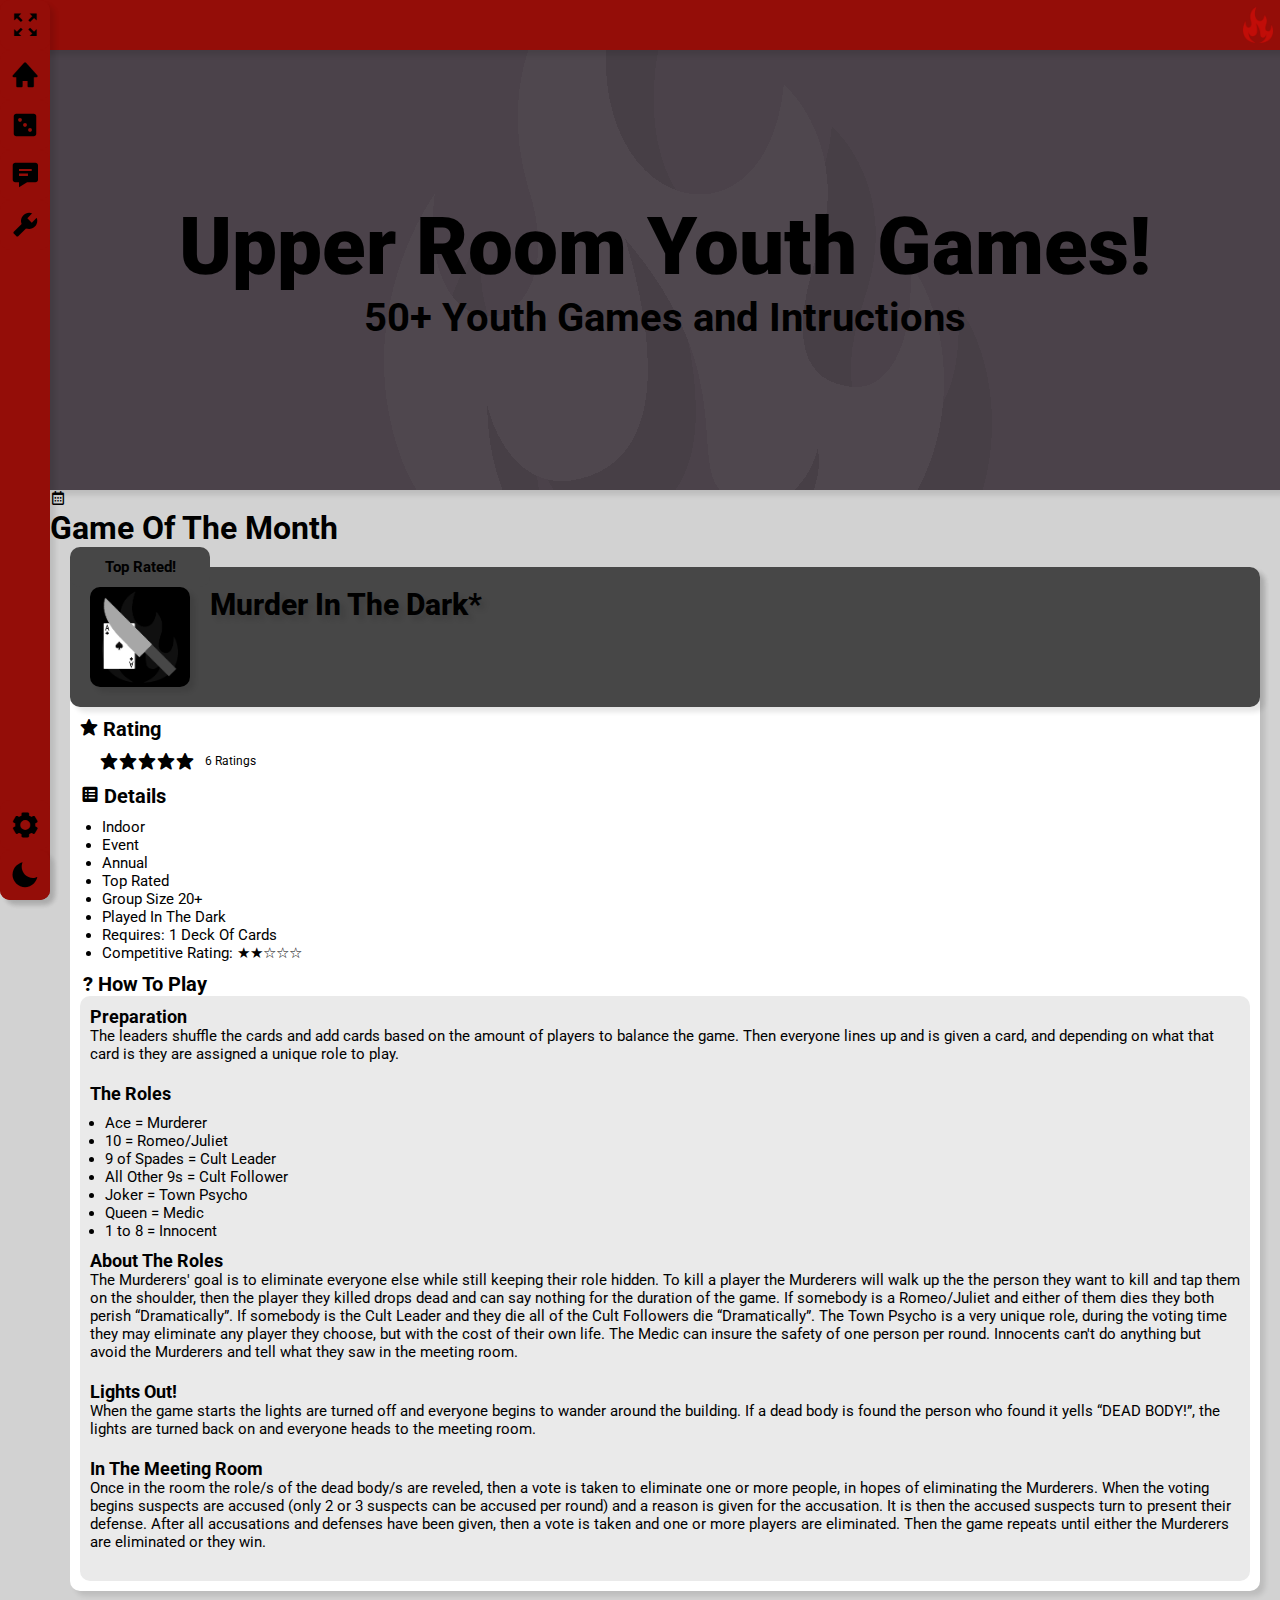
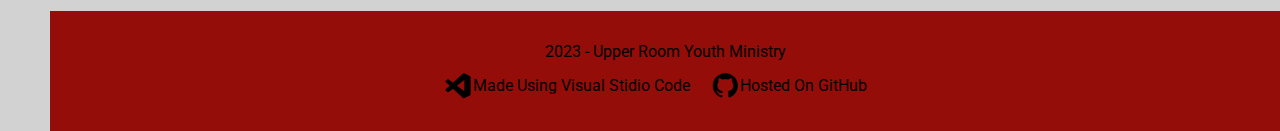
<file: index.html>
<!DOCTYPE html>
<html>
    <head>
        <meta name="viewport" content="width=device-width, initial-scale=1.0">
        <link rel="stylesheet" href="Styles.css">
        <link rel="stylesheet" href="HomeStyles.css">
        <link rel="stylesheet" href="GamesStyle.css">
        <link href='https://unpkg.com/boxicons@2.1.4/css/boxicons.min.css' rel='stylesheet'>
        <link rel="icon" href="resources/YouthFireFavicon.png" type="icon">
        <title>CCYouthGames - Home</title>
        <script src="Scripts.js" defer></script>
    </head>
    <body class="body" onload="SetUp(),addGameByInt(25, document.querySelector('.gotmonth-div'))">

         <!-- the sidebar and related elements -->
         <nav class="sidebar" id="sidebar">
            <!-- the top section of the sidebar -->
            <div class="sidebar-top">
                <div class="sidebarbtn">
                    <i class="bx bx-expand"></i>
                    <i class="bx bx-collapse"></i>
                </div>

                <ul class="SideList">
                    <li class="SideBtn">
                        <a href="index.html">
                            <i class='bx bxs-home' ></i>
                            <Span class="sidetext">Home</Span>
                        </a>
                    </li>
                   
                    <li class="SideBtn">
                        <a href="Games.html">
                            <i class='bx bxs-dice-3'></i>
                            <Span class="sidetext">Games</Span>
                        </a>
                    </li>
                    
                    <li class="SideBtn">
                        <a href="GameSurvey.html">
                            <i class='bx bxs-message-detail' ></i>
                            <Span class="sidetext">Survey</Span>
                        </a>
                    </li>

                    <li class="SideBtn">      
                        <a href="Tools.html">
                            <i class='bx bxs-wrench' ></i>
                            <Span class="sidetext">Tools</Span>
                        </a>
                    </li>
                </ul>
            
             </div>
             <!-- the bottom section of the sidebar -->
             <div class="sidebar-bottom">
                <div class="settings-btn">
                    <i class='bx bxs-cog' ></i>
                </div>
                
                <div class="mode-switch">
                    <i class='bx bxs-sun' ></i>
                    <i class='bx bxs-moon' ></i>
                </div> 
            
        </nav>

        <div class="HeaderBar"> 

            <div class="Icon">
                <img src="resources/YouthFireLogo.png">
            </div>

        </div>

        <div class="page" >

            <div class="headar-box">
                <h1>Upper Room Youth Games!</h1>
                <span>50+ Youth Games and Intructions</span>
            </div>
            <div class="gotmonth-div">
                <div class="gotmonth-header">
                    <i class='bx bx-calendar'></i>
                    <h1 class="gotm-text">Game Of The Month</h1>
                </div>
                
                <div ></div>
            </div>

            <div class="page-footer">
                <span>2023 - Upper Room Youth Ministry</span>
                <div class="credit">
                    <i class='bx bxl-visual-studio' ></i>
                    <span>Made Using Visual Stidio Code</span>
                    <i class='bx bxl-github' ></i>
                    <span>Hosted On GitHub</span>
                </div>
            </div>

        </div>

        

    </body>
</html>
</file>
<file: Styles.css>
@import url('https://fonts.googleapis.com/css2?family=Roboto:wght@400;500;700;900&display=swap');

:root{
    --Trans1: all 0.5s ease;
    --Trans2: all 0.3s ease;
    --TransLong: color 3s ease, background-color 3s ease;

    --color-page: rgb(210, 210, 210);
    --color-plane: rgb(255, 255, 255);
    --color-plane-dark: rgb(234, 234, 234);
    --color-text: rgb(0,0,0);
    --color: rgb(193, 13, 8);
    --color-dark: rgb(148, 13, 8);
    --color-darker:  rgb(80, 13, 8);
    --color-light: rgb(253, 184, 184);
}

.body{
    background-color: var(--color-page);
    width: 100%;
    height: 100%;
}


*{
    margin: 0px;
    padding: 0px;
    font-family: 'Roboto', sans-serif;
}


.darkMode{
    --color-page: rgb(20, 20, 20);
    --color-plane: rgb(53, 53, 53);
    --color-plane-dark: rgb(45, 45, 45);
    --color-text: rgb(255, 255, 255);
    --color: rgb(100, 13, 8);
    --color-dark: rgb(70, 13, 8);
    --color-darker:  rgb(40, 13, 8);
    --color-light: rgb(83, 55, 55);
}

.HeaderBar{
    background-color: var(--color-dark);
    text-align: center;
    width: 100%;
    height: 50px;
    box-shadow: 5px 5px 5px rgba(0,0,0,0.1);
    user-select: none;
}

.Icon{
    margin-left: 12px;
}

.Icon img{
    position: absolute;
    right: 7px;
    top: 7px;
    width: 30px;
}

.sidebarbtn{
    position: fixed;
    display: flex;
    align-items: center;
    cursor: pointer;
    justify-content: center;
    text-align: center;
    border-radius: 10px;
    left: 0;
    top: 0;
    width: 50px;
    height: 50px;
    background-color: var(--color-dark);
    transition:var(--Trans1)
}

.sidebarbtn:hover{
    background-color: var(--color);
    box-shadow: 5px 5px 5px rgba(0,0,0,0.1);
    z-index: 11;
    transition:var(--Trans1)
}

.sidebarbtn i{
    font-size: 30px;
    position: absolute;
    margin: 0;
    opacity: 0;
    user-select: none;
    color: var(--color-text);
}

.sidebarbtn .bx.bx-expand{
    opacity: 1;
}

.sidebarbtn .bx.bx-collapse{
    opacity: 0;
}

.sidebar.open .sidebarbtn .bx.bx-expand{
    opacity: 0;
    
}

.sidebar.open .sidebarbtn .bx.bx-collapse{
    opacity: 1;
    
}

/* ==== Side Bar ==== */

.sidebar{
    box-shadow: 5px 5px 5px rgba(0,0,0,0.1);
    background-color: var(--color-dark);
    position: fixed;
    display: flex;
    flex-direction: column;
    justify-content: space-between;
    border-radius: 10px;
    z-index: 3;
    left: 0;
    width: 50px;
    height: 100%;
    transition: width 0.5s ease;
    
}
.sidebar.open{
    width: 200px;
}

.SideBtn a{
    background: var(--color-dark);
    height: 50px;
    width: 100%;
    font-size: 25px;
    font-weight: 700;
    display: flex;
    border-radius: 10px;
    align-items: center;
    text-decoration: none;
    transition: background 0.5s ease;
    color: var(--color-text);
    
}

.SideBtn a:hover{
    background: var(--color);
    box-shadow: 5px 5px 5px rgba(0,0,0,0.1);
    
}


.SideBtn a:hover .sidetext{
    left: 60px;
    opacity: 1;
    z-index: -2;
}


.SideList{
    position: relative;
    top: 50px;
    
    
}

.SideBtn .sidetext{
    opacity: 0;
    position: fixed;
    left: -100px;
    text-shadow: 5px 5px 5px rgba(0,0,0,0.1);
    transition: left 0.5s ease, opacity 0.5s ease;
}

.SideBtn i{
    font-size: 30px;
    position: relative;
    left: 10px;
    transition: left 0.5s ease, opacity 0.5s ease;
}
.sidebar.open .SideBtn .sidetext {
    left: 60px;
    opacity: 1;
    z-index: 0;
    transition: left 0.5s ease, opacity 0.5s ease;
}

.sidebar-bottom{
    position: relative;
    bottom: 0px;
    width: 100%;
}
/* === the light and dark mode switch ===*/
.mode-switch{
    width: 100%;
    height: 50px;
    border-radius: 10px;
    position: relative;
    z-index: 11;
    cursor: pointer;
    display: flex;
    align-items: center;
    justify-content: center;
    background-color: var(--color-dark);
    box-shadow: 5px 5px 5px rgba(0,0,0,0.1);
    transition: var(--Trans1);
}

.settings-btn{
    width: 100%;
    height: 50px;
    border-radius: 10px;
    position: relative;
    cursor: pointer;
    z-index: 11;
    display: flex;
    align-items: center;
    justify-content: center;
    background-color: var(--color-dark);
    transition: var(--Trans1);
}

.settings-btn:hover{
    background-color: var(--color);
    box-shadow: 5px 5px 5px rgba(0,0,0,0.1);
    transition: var(--Trans1);
}

.settings-btn .bx{
    position: absolute;
    font-size: 30px;
    color: var(--color-text);
}

.mode-switch .bx{
    position: absolute;
    font-size: 30px;
    color: var(--color-text);
}

.mode-switch .bxs-sun{
    opacity: 0;
}

.mode-switch .bxs-moon{
    opacity: 1;
}

.darkMode .bxs-sun{
    opacity: 1;
    
}

.darkMode .mode-switch .bxs-moon{
    opacity: 0;
    
}

.mode-switch:hover{
    background-color: var(--color);
    box-shadow: 5px 5px 5px rgba(0,0,0,0.1);
    transition: var(--Trans1);
}

::-webkit-scrollbar{
    background-color: var(--color-dark);
    width: 20px;
    border-radius: 10px;
}

::-webkit-scrollbar-thumb{
    background-color: var(--color);
    border-radius: 10px;
    box-shadow: 5px 5px 5px rgba(0,0,0,0.1);
}

::selection{
    background: rgba(193, 13, 8, 0.5);
}

.page{
    padding-left: 50px;
    width: calc(100% - 50px);
    min-height: calc(100% - 50px);
    background-color: var(--color-page);
    position: absolute;
    z-index: -2;
    
}
.page-footer{
    width: calc(100% - 40px);
    position: relative;
    display: flex;
    flex-direction: column;
    align-items: center;
    justify-content: center;
    bottom: 0px;
    
    padding-left: 60px;
    height: 80px;
    background-color: var(--color-dark);
    padding: 20px;
}

.page-footer span{
    color: var(--color-text);
    
}
.credit{
    display: flex;
    align-items: center;
    margin-top: 10px;
}
.credit span{
    margin-right: 20px;
    @media (max-width: 500px) {
        display: none;
    }
}
.credit .bx{
    font-size: 30px;
    color: var(--color-text);
}

.gameform{
    width: 100%;
    height: 650px;
}

.desc-box{
    background-color: var(--color-plane-dark);
    padding: 10px;
    width: calc(100% - 20px);
    border-radius: 10px;
    color: var(--color-text);
    font-size: 15;
}
</file>
<file: HomeStyles.css>
.page .headar-box{
    width: calc(100% -60px);
    height: 400px;
    display: flex;
    flex-direction: column;
    align-items: center;
    justify-content: center;
    padding: 20px;
    box-shadow: 5px 5px 5px rgba(0,0,0,0.1);
    background-image: url(resources/YouthFireLogoPanel3.png);
    background-position: center;
    @media(max-width: 605px){
        height: 300px;
    }
    @media(max-width: 420px){
        height: 200px;
    }
}

.page .headar-box h1{
    font-size: 80px;
    font-weight: 900;
    text-align: center;
    @media(max-width: 605px){
        font-size: 50px;
    }
    @media(max-width: 420px){
        font-size: 35px;
    }
        
    
    color: var(--color-text);
}
.page .headar-box span{
    font-size: 40px;
    font-weight: 700;
    text-align: center;
    color: var(--color-text);
    @media(max-width: 605px){
        font-size: 30px;
    }
    @media(max-width: 420px){
        font-size: 20px;
    }
    
}

.page-div-box{
    background-color: var(--color-plane);
    margin: 20px;
    padding: 20px;
    border-radius: 10px;
    display: flex;
    justify-content: space-between;
}

.page-div-box a{
    background-color: var(--color-dark);
    padding: 10px;
    border-radius: 10px;
    transition: var(--Trans1);
}
.page-div-box a:hover{
    background-color: var(--color);
    transition: var(--Trans1);
}

.page-div-box a i{
   color: var(--color-text);
   font-size: 40px;
}

.page-div-box-text{
    font-size: 50px;
    font-weight: 900;
    color: var(--color-text);
}

#youth-verse-box{
    display: flex;
    background-color: var(--color-plane);
    min-height: 300px;
    margin: 20px;
    padding: 20px;
    border-radius: 10px;   
    justify-content: center;
    align-items: center;
    text-align: center;
}

#youth-verse{
    font-size: 30px;
    font-weight: 900;
    color: var(--color-text);
}
</file>
<file: GamesStyle.css>
::-webkit-search-cancel-button{
    display: none;
}
.pageHeader{
    padding: 20px;
    @media (min-width: 950px){
        display: flex;
    }
}
.search-box{
    position: relative;
    height: 40px;
    flex-grow: 1;
    border-radius: 10px;
    padding: 10px;
    background-color: var(--color-plane);
    display: flex;
    align-items: center;
    box-shadow: 5px 5px 5px rgba(0,0,0,0.1);
    
}

.bx-search{
    font-size: 30px;
    position: relative;
    margin-right: 10px;
    color: var(--color-text);
}

.searchBar{
    position: relative;
    height: 40px;
    width: 100%;
    padding-left: 20px;
    border-radius: 10px;
    float: right;
    border: 0px;
    outline: none;
    user-select: none;
    background-color: var(--color-plane-dark);
    color: var(--color-text);
    font-size: larger;
}
.search-results{
    position: absolute;
    right: 0px;
    color: var(--color-text);  
    margin-left: 20px;
    margin-right: 40px;
    @media (max-width: 500px){
        display: none;
    }
}

.drop-down{
    position: relative;
    height: 60px;
    width: 200px;
    margin-left: 20px;
    
    @media (max-width: 950px){
        margin-top: 20px;
        margin-left: 0px;
        width: 100%;
    }
}
.drop-down-items{
    display: flex;
    align-items: center;
    position: absolute;
    border-radius: 10px;
    box-shadow: 5px 5px 5px rgba(0,0,0,0.1);
    background-color: var(--color-plane);
    width: 100%;
    height: 100%;
}
    

.drop-down-button{
    position: absolute;
    display: flex;
    align-items: center;
    justify-content: center;
    right: 30px;
    
}
.drop-down-items i{
    color: var(--color-text);
    font-size: 30px;
    position: absolute;
    cursor: pointer;
}
.filter-button .bxs-chevron-up-circle{
    opacity: 0;
}

.filter-button .bxs-chevron-down-circle{
    opacity: 1;
}

.filter-box.close .bxs-chevron-down-circle{
    opacity: 0;
}

.filter-box.close .bxs-chevron-up-circle{
    opacity: 1;
}

.sort-button .bxs-chevron-up-circle{
    opacity: 0;
}

.sort-button .bxs-chevron-down-circle{
    opacity: 1;
}

.sort-box.close .bxs-chevron-down-circle{
    opacity: 0;
}

.sort-box.close .bxs-chevron-up-circle{
    opacity: 1;
}



.drop-down span{
    margin-left: 20px;
    font-size: 20px;
    color: var(--color-text);
}

.filter-drop-down-box{
    position: absolute;
    top: 60px;
    width: 100%;
    height: fit-content;
    max-height: 360px;
    border-radius: 10px;
    box-shadow: 5px 5px 5px rgba(0,0,0,0.1);
    background-color: var(--color-plane-dark);
    opacity: 0;
    overflow-y: hidden;
}
.sort-drop-down-box{
    position: absolute;
    top: 60px;
    width: 100%;
    height: fit-content;
    max-height: 360px;
    border-radius: 10px;
    box-shadow: 5px 5px 5px rgba(0,0,0,0.1);
    background-color: var(--color-plane-dark);
    opacity: 0;
    overflow-y: hidden;
}

.filter-box.close .filter-drop-down-box{
    box-shadow: 5px 5px 5px rgba(0,0,0,0.1);
    overflow-y: scroll;
    z-index: 2;
}

.sort-box.close .sort-drop-down-box{
    box-shadow: 5px 5px 5px rgba(0,0,0,0.1);
    overflow-y: scroll;
    z-index: 2;
}
.filter-drop-down-box ul{
    position: relative;
}
.filter-drop-down-box .filter-drop-down-item{
    width: 100%;
    height: 40px;
    cursor: default;
    border-radius: 10px;
    display: flex;
    align-items: center;
    background-color: var(--color-plane-dark);
    list-style: none;
    transition: var(--Trans1);
}

.sort-drop-down-item{
    width: 100%;
    height: 40px;
    cursor: default;
    border-radius: 10px;
    display: flex;
    align-items: center;
    background-color: var(--color-plane-dark);
    list-style: none;
    transition: var(--Trans1);
}
.filter-drop-down-box .filter-drop-down-item.active{
    background-color: var(--color);
}

.sort-drop-down-box .sort-drop-down-item.active{
    background-color: var(--color);
}
.filter-drop-down-box .filter-drop-down-item:hover{
    background-color: var(--color);
    transition: var(--Trans1);
}
.sort-drop-down-box .sort-drop-down-item:hover{
    background-color: var(--color);
    transition: var(--Trans1);
}
.filter-box.close .filter-drop-down-box{
    opacity: 1;
    
}

.sort-box.close .sort-drop-down-box{
    opacity: 1;
}
.filter-box.close .filter-drop-down-item{
    cursor: pointer;
  
}
.sort-box.close .sort-drop-down-item{
    cursor: pointer;
}

.filter-drop-down-box li span{
    font-size: 15px;
    user-select: none;
    
}
.sort-drop-down-box li span{
    font-size: 15px;
    user-select: none;
}

.container{
    display: grid;
    grid-template-columns: repeat(auto-fit, minmax(400px, 1fr));
    @media (min-width: 1600px){
        grid-template-columns: repeat(auto-fit, minmax(800px, 1fr));
    }
    @media (max-width: 500px){
        grid-template-columns: repeat(auto-fit, minmax(250px, 1fr));
    }

}

.gameBox{

    background-color: var(--color-plane);
    height:auto;
    margin: 20px;
    border-radius: 10px;
    box-shadow: 5px 5px 5px rgba(0,0,0,0.1);
}
.gameBox.hide{
    display: none;
}
.gameBoxHeader{
    position: relative;
    height: fit-content;
    border-radius: 10px;
    padding: 20px;
    box-shadow: 5px 5px 5px rgba(0,0,0,0.1);
}
.gameBox .bubble{
    width: 140px;
    height: 40px;
    position: absolute;
    display: flex;
    align-items: center;
    justify-content: center;
    border-radius: 10px;
    top: -20px;
    left: 0px;
    @media (max-width: 600px){
        width: 120px;
    }
    @media (max-width: 400px){
        width: 100px;
    }
    @media (max-height: 800px ){
        width: 120px;
    }
    @media (max-height: 500px){
        width: 100px;
    }
}
.gameBox .bubble span{
    font-size: 15px;
    font-weight: 700;
    user-select: none;
    color: var(--color-text)
}

.gameBoxBody{
    padding: 10px;
}
.gameBox .header-items{
    display: flex;
}

.gameBox .gameName{
    font-size: 30px;
    word-wrap: break-word;
    font-weight: 800;
    margin-left: 20px;
    color: var(--color-text);
    text-shadow: 5px 5px 5px rgba(0,0,0,0.1);

    @media (max-width: 500px){
        font-size: 20px;
    }
    @media (max-width: 400px){
        font-size: 15px;
    }
    
}

.gameBox .gamePic{
    width: 100px;
    max-height: 100px;
    position: relative;
    border-radius: 10px;
    box-shadow: 5px 5px 5px rgba(0,0,0,0.1);
    @media (max-width: 600px ){
        width: 80px;
        max-height: 80px;
    }
    @media (max-width: 400px){
        width: 60px;
        max-height: 60px;
    }
    @media (max-height: 800px ){
        width: 80px;
        max-height: 80px;
    }
    @media (max-height: 500px){
        width: 60px;
        max-height: 60px;
    }
}
.gameBox .bx{
    font-size: 20px;
}
.gameBox .spacer{
    margin-left: 0px;
}
.gameBox .bx-star{
    margin-left: -1px;
    color: var(--color-text);
}
.gameBox .bxs-star{
    margin-left: -1px;
    color: var(--color-text);
}
.gameBox .bxs-star-half{
    margin-left: -1px;
    color: var(--color-text);
}
.gameBox .ratings-box{
    margin-bottom: 10px;
    margin-top: 10px;
    display: flex;
}
.gameBox .rating{
    font-size: 20px;
    font-weight: 700;
    color: var(--color-text);
}
.gameBox .star-box{
    margin-left: 20px;
}
.gameBox .ratings{
    font-size: 12px;
    margin-left: 10px;
    margin-top: 3px;
    color: var(--color-text);
}
.gameBox .details{
    font-size: 20px;
    font-weight: 700;
    color: var(--color-text);
}
.gameBox ul{
    margin-top: 10px;
    margin-bottom: 10px;
}
.gameBox .bxs-spreadsheet{
    color: var(--color-text);
}
.gameBox .detailsLI{
    margin-left: 22px;
    font-size: 15px;
    color: var(--color-text);
    @media (max-width: 400px){
        font-size: 12px;
    }
    @media (max-height: 500px){
        font-size: 12px;
    }
}

.gameBox .questionMark{
    font-size: 20px;
    font-weight: 800;
    margin-left: 3px;
    color: var(--color-text);
}

.gameBox .howToPlay{
    font-size: 20px;
    font-weight: 700;
    color: var(--color-text);
}

.gameBox .card-desc{
    background-color: var(--color-plane-dark);
    border-radius: 10px;
    padding: 10px;
    min-height: 20px;
}

.gameBox .card-desc-header{
    font-weight: bold;
    font-size: 18px;
    
    color: var(--color-text);
    @media (max-width: 600px){
        font-size: 15px;
    }
    @media (max-height: 500px){
        font-size: 15px;
    }
}

.gameBox .card-desc-text{
    
    font-size: 15px;
    margin-bottom: 20px;
    color: var(--color-text);
    @media (max-width: 400px){
        font-size: 12px;
    }
    @media (max-height: 500px){
        font-size: 12px;
    }

}

.gameBox .card-desc-ul{
    margin-left: 15px;
    color: var(--color-text);
}

.gameBox .card-desc-li{
    font-size: 15px;
    color: var(--color-text);
    @media (max-width: 400px){
        font-size: 12px;
    }
    @media (max-height: 500px){
        font-size: 12px;
    }
}
</file>
